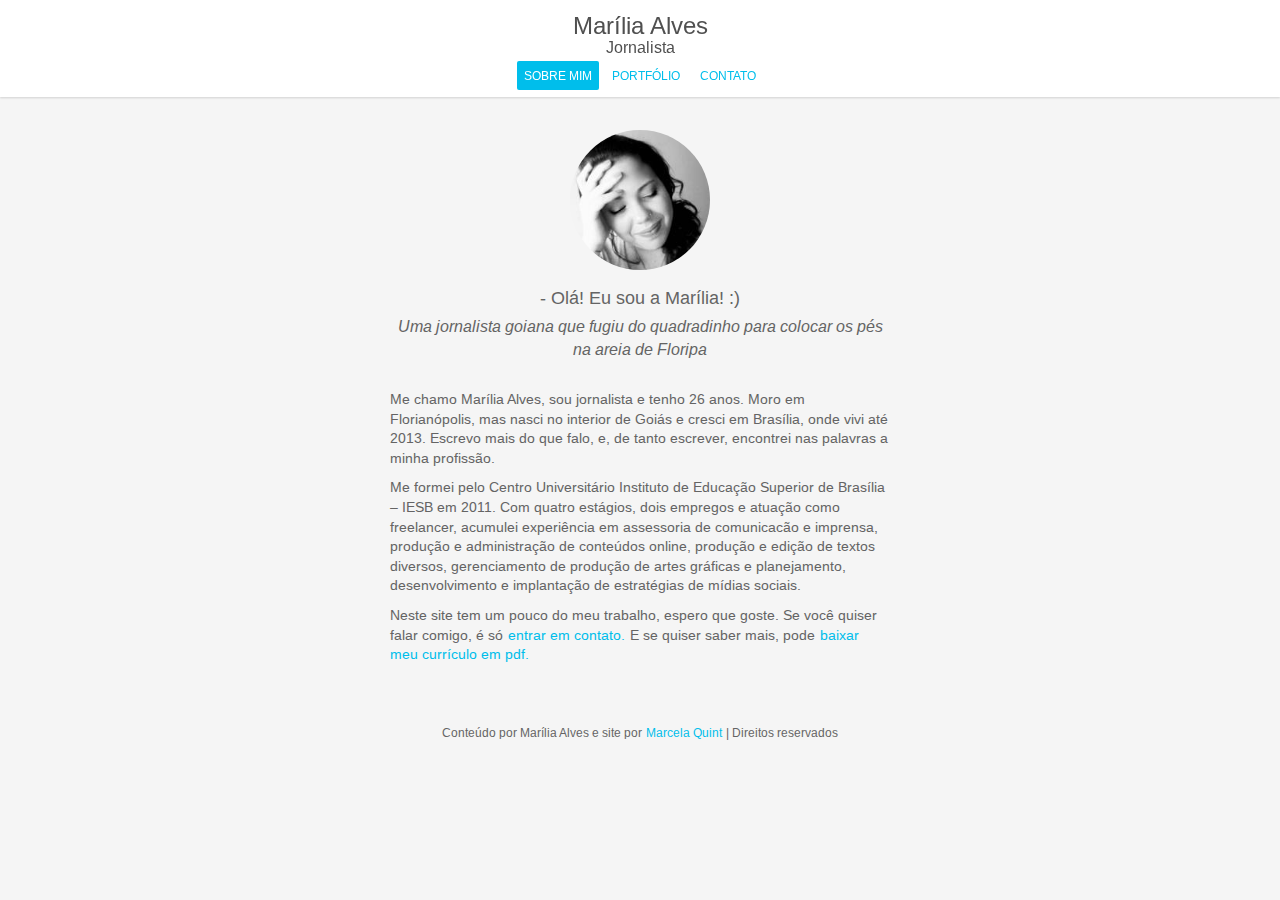
<file: index.html>
<!DOCTYPE html>
<html lang="pt-br">
<head>
	<meta charset="utf-8"/>
	<title>Marilia Alves - Jornalismo e Assessoria</title>

	<!--[if lte IE 8]> 
	<script src="http://html5shiv.googlecode.com/svn/trunk/html5.js"></script>
	<![endif]-->

	<!-- Basic SEO -->
	<meta name="viewport" content="width=device-width, initial-scale=1, user-scalable=no"/>
	<meta name="language" content="pt-br" />
	<meta name="description" content="Portfólio online de Marilia Alves, jornalista freelancer e assessora em Florianópolis - SC." />
	<meta name="keywords" content="redator freelancer floripa, jornalista freelancer floripa, assessoria de comunicação floripa, jornalista florianópolis, jornalismo floripa, social media floripa, social media freelancer floripa" />
	<meta name="author" content="Marcela Quint, Marilia Alves" /> 
	<meta name="classification" content="Internet" /> 
	<meta name="rating" content="general" /> 
	<meta name="copyright" content="Marilia Alves" /> 
	<meta name="doc-rights" content="Public" /> 
	<meta name="geo.region" content="br"/> 
	<meta name="geo.placename" content="Country" /> 
	<meta name="distribution" content="Local" /> 
	<meta name="revisit-after" content="1 month" />	 
	<link rel="canonical" href="http://lilaalves.com/" /> 

	<!-- CSS -->
	<link rel="stylesheet" media="screen" href="css/reset.css"/>
	<link rel="stylesheet" media="screen" href="css/style.css"/>

	<!-- Web Fonts -->
	<link href='http://fonts.googleapis.com/css?family=Arimo:400,700,400italic,700italic' rel='stylesheet' type='text/css'>
	<link href="http://netdna.bootstrapcdn.com/font-awesome/4.0.3/css/font-awesome.css" rel="stylesheet">

	<!-- Fav and Devices icons -->
	<!-- Standart Favicon -->
	<link rel="shortcut icon" type="image/png" href="img/favicon.png"/>
	<!-- For non-Retina iPhone, iPod Touch, and Android 2.1+ devices: -->
	<link rel="apple-touch-icon-precomposed" href="img/deviceIcons/apple-touch-icon-precomposed.png"/>
	<!-- For first- and second-generation iPad: -->
	<link rel="apple-touch-icon-precomposed" sizes="72x72" href="img/deviceIcons/apple-touch-icon-72x72-precomposed.png"/>
	<!-- For iPhone with high-resolution Retina display: -->
	<link rel="apple-touch-icon-precomposed" sizes="114x114" href="img/deviceIcons/apple-touch-icon-114x114-precomposed.png"/>
	<!-- For third-generation iPad with high-resolution Retina display: -->
	<link rel="apple-touch-icon-precomposed" sizes="144x144" href="img/deviceIcons/apple-touch-icon-144x144-precomposed.png"/>

	<!-- Facebook -->
	<meta property="og:site_name" content="Marilia Alves - Jornalismo e Assessoria"/>
	<meta property="og:url" content="http://lilaalves.com"/>
	<meta property="og:title" content="Marilia Alves - Jornalismo e Assessoria"/>
	<meta property="og:description" content="Portfólio online de Marilia Alves, jornalista freelancer e assessora em Florianópolis - SC."/>
	<meta property="og:type" content="website"/>
	<meta property="og:image" content="http://lilaalves.com/img/profile.png"/>

	<!-- Google Analytics -->
	<script type="text/javascript">
	
	  var _gaq = _gaq || [];
	  _gaq.push(['_setAccount', 'UA-47313820-1']);
	  _gaq.push(['_trackPageview']);
	
	  (function() {
	    var ga = document.createElement('script'); ga.type = 'text/javascript'; ga.async = true;
	    ga.src = ('https:' == document.location.protocol ? 'https://ssl' : 'http://www') + '.google-analytics.com/ga.js';
	    var s = document.getElementsByTagName('script')[0]; s.parentNode.insertBefore(ga, s);
	  })();
	
	</script>
</head>
<body>
	<section class="main">
		<header class="mainHeader">
			<h1>Marília Alves</h1>
			<h2>Jornalista</h2>
			<nav>
				<!-- <a>Blog</a> -->
				<a class="active">Sobre mim</a>
				<a href="portfolio.html">Portfólio</a>
				<a href="contact.html">Contato</a>
			</nav>
		</header>
		<div class="wrapper">
			<section class="content about">
				<img src="img/lilaalves.jpg" alt="Marília Alves">
				<h3> - Olá! Eu sou a Marília! :)</h3>
				<h4>Uma jornalista goiana que fugiu do quadradinho para colocar os pés na areia de Floripa</h4>
				<p>Me chamo Marília Alves, sou jornalista e tenho 26 anos. Moro em Florianópolis, mas nasci no interior de Goiás e cresci em Brasília, onde vivi até 2013. Escrevo mais do que falo, e, de tanto escrever, encontrei nas palavras a minha profissão.</p>
				<p>Me formei pelo Centro Universitário Instituto de Educação Superior de Brasília – IESB em 2011. Com quatro estágios, dois empregos e atuação como freelancer, acumulei experiência em assessoria de comunicacão e imprensa, produção e administração de conteúdos online, produção e edição de textos diversos, gerenciamento de produção de artes gráficas e planejamento, desenvolvimento e implantação de estratégias de mídias sociais.</p>
				<p>Neste site tem um pouco do meu trabalho, espero que goste. Se você quiser falar comigo, é só <a href="contact.html">entrar em contato.</a> E se quiser saber mais, pode <a href="files/cv_marilia_alves.pdf">baixar meu currículo em pdf.</a></p>
			</section><!-- end of .content -->
			<footer>
			<p>Conteúdo por Marília Alves e site por 
			<a target="_blank" href="http://marcelaquint.com/">Marcela Quint</a>
			| Direitos reservados
			</footer>
		</div><!-- end of .wrapper -->
	</section><!-- end of .main -->	
	<!-- Scripts -->
	<script type="text/javascript" src="http://bitbucket.org/mckamey/cssuseragent/raw/tip/cssua.min.js"></script>
	<script type="text/javascript" src="https://ajax.googleapis.com/ajax/libs/jquery/2.0.3/jquery.min.js"></script>
</body>
</html>
</file>
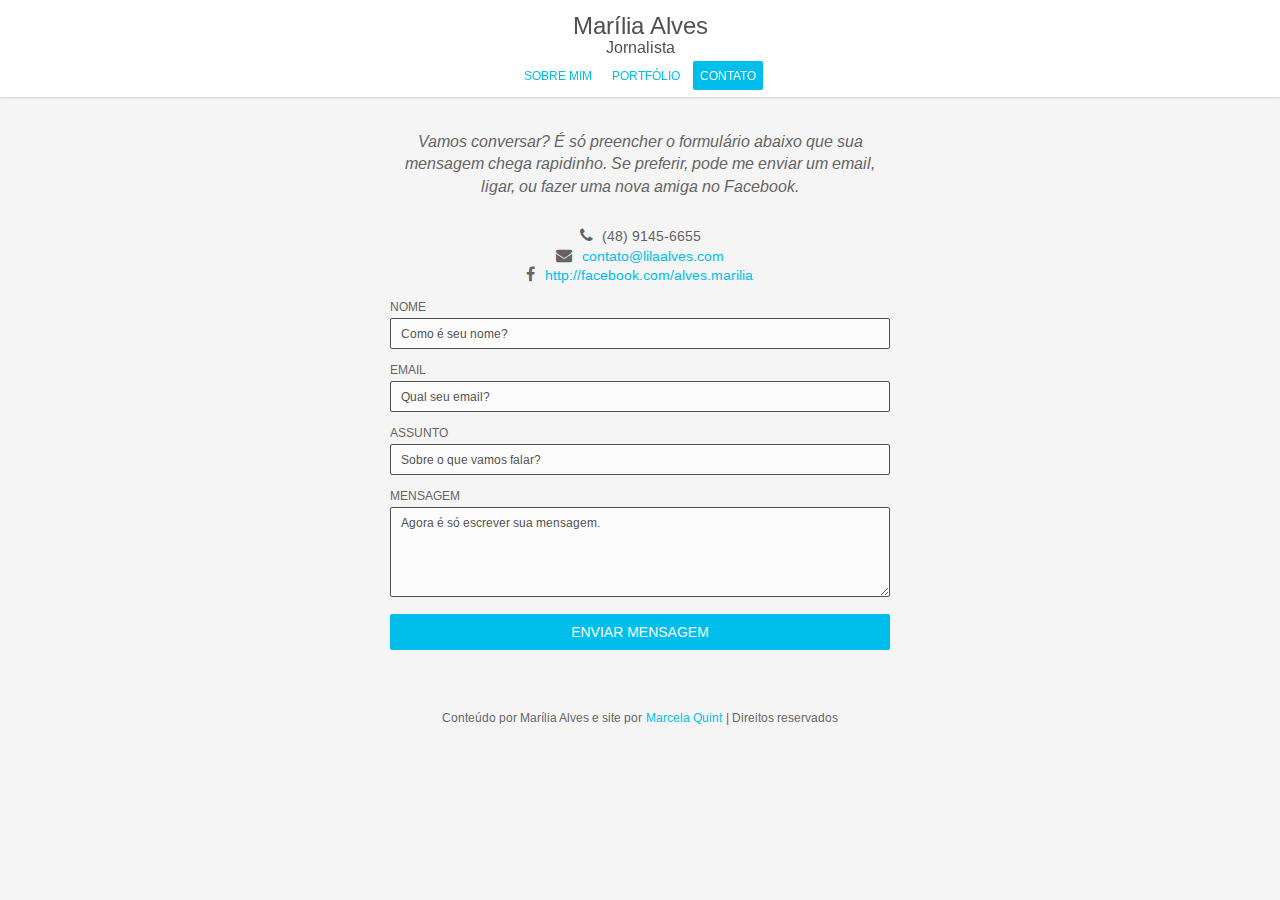
<file: contact.html>
<!DOCTYPE html>
<html lang="pt-br">
<head>
	<meta charset="utf-8"/>
	<title>Marilia Alves - Jornalismo e Assessoria</title>

	<!--[if lte IE 8]> 
	<script src="http://html5shiv.googlecode.com/svn/trunk/html5.js"></script>
	<![endif]-->

	<!-- Basic SEO -->
	<meta name="viewport" content="width=device-width, initial-scale=1, user-scalable=no"/>	
	<meta name="language" content="pt-br" />
	<meta name="description" content="Portfólio online de Marilia Alves, jornalista freelancer e assessora em Florianópolis - SC." />
	<meta name="keywords" content="redator freelancer floripa, jornalista freelancer floripa, assessoria de comunicação floripa, jornalista florianópolis, jornalismo floripa, social media floripa, social media freelancer floripa" />
	<meta name="author" content="Marcela Quint, Marilia Alves" /> 
	<meta name="classification" content="Internet" /> 
	<meta name="rating" content="general" /> 
	<meta name="copyright" content="Marilia Alves" /> 
	<meta name="doc-rights" content="Public" /> 
	<meta name="geo.region" content="br"/> 
	<meta name="geo.placename" content="Country" /> 
	<meta name="distribution" content="Local" /> 
	<meta name="revisit-after" content="1 month" />	 
	<link rel="canonical" href="http://lilaalves.com/" /> 

	<!-- CSS -->
	<link rel="stylesheet" media="screen" href="css/reset.css"/>
	<link rel="stylesheet" media="screen" href="css/style.css"/>

	<!-- Web Fonts -->
	<link href='http://fonts.googleapis.com/css?family=Arimo:400,700,400italic,700italic' rel='stylesheet' type='text/css'>
	<link href="http://netdna.bootstrapcdn.com/font-awesome/4.0.3/css/font-awesome.css" rel="stylesheet">

	<!-- Fav and Devices icons -->
	<!-- Standart Favicon -->
	<link rel="shortcut icon" type="image/png" href="img/favicon.png"/>
	<!-- For non-Retina iPhone, iPod Touch, and Android 2.1+ devices: -->
	<link rel="apple-touch-icon-precomposed" href="img/deviceIcons/apple-touch-icon-precomposed.png"/>
	<!-- For first- and second-generation iPad: -->
	<link rel="apple-touch-icon-precomposed" sizes="72x72" href="img/deviceIcons/apple-touch-icon-72x72-precomposed.png"/>
	<!-- For iPhone with high-resolution Retina display: -->
	<link rel="apple-touch-icon-precomposed" sizes="114x114" href="img/deviceIcons/apple-touch-icon-114x114-precomposed.png"/>
	<!-- For third-generation iPad with high-resolution Retina display: -->
	<link rel="apple-touch-icon-precomposed" sizes="144x144" href="img/deviceIcons/apple-touch-icon-144x144-precomposed.png"/>

	<!-- Facebook -->
	<meta property="og:site_name" content="Marilia Alves - Jornalismo e Assessoria"/>
	<meta property="og:url" content="http://lilaalves.com"/>
	<meta property="og:title" content="Marilia Alves - Jornalismo e Assessoria"/>
	<meta property="og:description" content="Portfólio online de Marilia Alves, jornalista e assessora em Florianópolis - SC."/>
	<meta property="og:type" content="website"/>
	<meta property="og:image" content="http://lilaalves.com/img/profile.png"/>

	<!-- Google Analytics -->
	<script type="text/javascript">
	
	  var _gaq = _gaq || [];
	  _gaq.push(['_setAccount', 'UA-47313820-1']);
	  _gaq.push(['_trackPageview']);
	
	  (function() {
	    var ga = document.createElement('script'); ga.type = 'text/javascript'; ga.async = true;
	    ga.src = ('https:' == document.location.protocol ? 'https://ssl' : 'http://www') + '.google-analytics.com/ga.js';
	    var s = document.getElementsByTagName('script')[0]; s.parentNode.insertBefore(ga, s);
	  })();
	
	</script>
</head>
<body>
	<section class="main">
		<header class="mainHeader">
			<h1>Marília Alves</h1>
			<h2>Jornalista</h2>
			<nav>
				<!-- <a>Blog</a> -->
				<a href="index.html">Sobre mim</a>
				<a href="portfolio.html">Portfólio</a>
				<a class="active">Contato</a>
			</nav>
		</header>
		<div class="wrapper">		
			<section class="content contact">
				<h4>Vamos conversar? É só preencher o formulário abaixo que sua mensagem chega rapidinho. Se preferir, pode me enviar um email, ligar, ou fazer uma nova amiga no Facebook.</h4>
				<ul>
					<li>
						<i class="fa fa-phone"></i>
						(48) 9145-6655
					</li>
					<li>
						<i class="fa fa-envelope"></i>
						<a href="mailto:contato@lilaalves.com">contato@lilaalves.com</a>
					</li>
					<li>
						<i class="fa fa-facebook"></i>
						<a href="https://www.facebook.com/alves.marilia">http://facebook.com/alves.marilia</a>
					</li>					
				</ul>
				<form action="sendmail.php" method="post">	
					<div class="field text">
						<label for="myname">Nome</label>
						<input id="myname" class="text placeholder" type="text" placeholder="Como é seu nome?" name="myname">
					</div>
					<div class="field text">
						<label for="email">Email</label>
						<input id="email" class="text placeholder" type="text" placeholder="Qual seu email?" name="email">
					</div>
					<div class="field text">
						<label for="subject">Assunto</label>
						<input id="subject" class="text placeholder" type="text" placeholder="Sobre o que vamos falar?" name="subject">
					</div>
					<div class="field message">
						<label for="message">Mensagem</label>
						<textarea id="message" class="placeholder" placeholder="Agora é só escrever sua mensagem." name="message"></textarea>
					</div>
					<div class="clearfix button">
					<input class="submit" type="submit" name="submit" onclick="return validate()" value="enviar mensagem">
					</div>
				</form>
			</section><!-- end of .content -->
			<footer>
			<p>Conteúdo por Marília Alves e site por 
			<a target="_blank" href="http://marcelaquint.com/">Marcela Quint</a>
			| Direitos reservados
			</footer>
		</div><!-- end of .wrapper -->			
	</section><!-- end of .main -->	
	<!-- Scripts -->
	<script type="text/javascript" src="http://bitbucket.org/mckamey/cssuseragent/raw/tip/cssua.min.js"></script>
	<script type="text/javascript" src="https://ajax.googleapis.com/ajax/libs/jquery/2.0.3/jquery.min.js"></script>
</body>
</html>
</file>
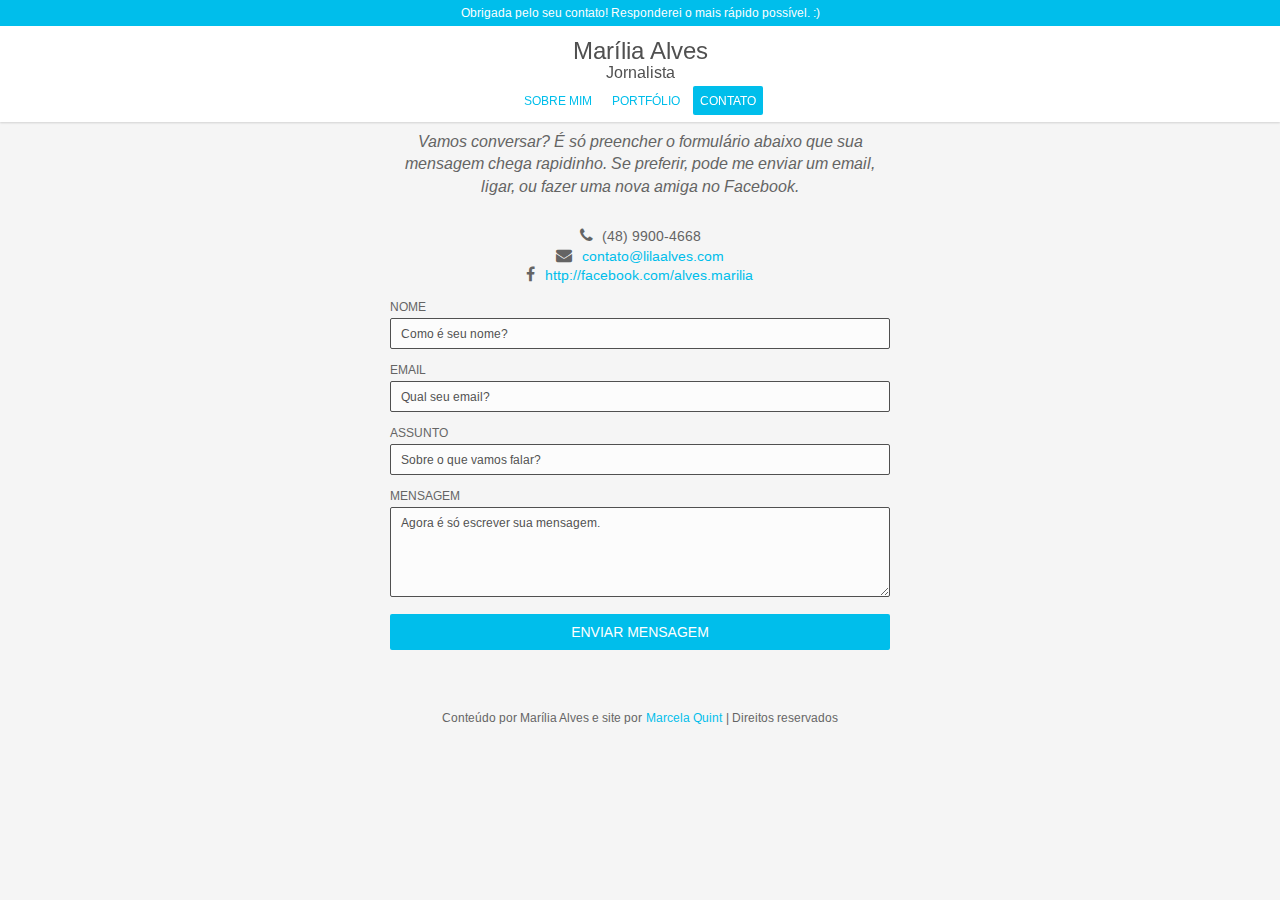
<file: feedback.html>
<!DOCTYPE html>
<html lang="pt-br">
<head>
	<meta charset="utf-8"/>
	<title>Marilia Alves - Jornalismo e Assessoria</title>

	<!--[if lte IE 8]> 
	<script src="http://html5shiv.googlecode.com/svn/trunk/html5.js"></script>
	<![endif]-->

	<!-- Basic SEO -->
	<meta name="language" content="pt-br" />
	<meta name="description" content="Portfólio online de Marilia Alves, jornalista e assessora em Florianópolis - SC." />
	<meta name="keywords" content="jornalismo florianópolis, jornalista florianópolis, jornalismo floripa, assessoria de comunicação floripa, assessoria de comunicação florianópolis, redator freelancer floripa, assessoria floripa, social media floripa, social media freelancer" />
	<meta name="author" content="Marcela Quint, Marilia Alves" /> 
	<meta name="classification" content="Internet" /> 
	<meta name="rating" content="general" /> 
	<meta name="copyright" content="Marilia Alves" /> 
	<meta name="doc-rights" content="Public" /> 
	<meta name="geo.region" content="br"/> 
	<meta name="geo.placename" content="Country" /> 
	<meta name="distribution" content="Local" /> 
	<meta name="revisit-after" content="1 month" />	 
	<link rel="canonical" href="http://lilaalves.com/" /> 

	<!-- CSS -->
	<link rel="stylesheet" media="screen" href="css/reset.css"/>
	<link rel="stylesheet" media="screen" href="css/style.css"/>

	<!-- Web Fonts -->
	<link href='http://fonts.googleapis.com/css?family=Arimo:400,700,400italic,700italic' rel='stylesheet' type='text/css'>
	<link href="http://netdna.bootstrapcdn.com/font-awesome/4.0.3/css/font-awesome.css" rel="stylesheet">

	<!-- Fav and Devices icons -->
	<!-- Standart Favicon -->
	<link rel="shortcut icon" type="image/png" href="img/favicon.png"/>
	<!-- For non-Retina iPhone, iPod Touch, and Android 2.1+ devices: -->
	<link rel="apple-touch-icon-precomposed" href="img/deviceIcons/apple-touch-icon-precomposed.png"/>
	<!-- For first- and second-generation iPad: -->
	<link rel="apple-touch-icon-precomposed" sizes="72x72" href="img/deviceIcons/apple-touch-icon-72x72-precomposed.png"/>
	<!-- For iPhone with high-resolution Retina display: -->
	<link rel="apple-touch-icon-precomposed" sizes="114x114" href="img/deviceIcons/apple-touch-icon-114x114-precomposed.png"/>
	<!-- For third-generation iPad with high-resolution Retina display: -->
	<link rel="apple-touch-icon-precomposed" sizes="144x144" href="img/deviceIcons/apple-touch-icon-144x144-precomposed.png"/>

	<!-- Facebook -->
	<meta property="og:site_name" content="Marilia Alves - Jornalismo e Assessoria"/>
	<meta property="og:url" content="http://lilaalves.com"/>
	<meta property="og:title" content="Marilia Alves - Jornalismo e Assessoria"/>
	<meta property="og:description" content="Portfólio online de Marilia Alves, jornalista e assessora em Florianópolis - SC."/>
	<meta property="og:type" content="website"/>
	<meta property="og:image" content="http://lilaalves.com/img/profile.png"/>

	<!-- Google Analytics -->
	<!-- Google Analytics -->
	<script type="text/javascript">
	
	  var _gaq = _gaq || [];
	  _gaq.push(['_setAccount', 'UA-47313820-1']);
	  _gaq.push(['_trackPageview']);
	
	  (function() {
	    var ga = document.createElement('script'); ga.type = 'text/javascript'; ga.async = true;
	    ga.src = ('https:' == document.location.protocol ? 'https://ssl' : 'http://www') + '.google-analytics.com/ga.js';
	    var s = document.getElementsByTagName('script')[0]; s.parentNode.insertBefore(ga, s);
	  })();
	
	</script>
</head>
<body>
	<section class="main feedback">
	<span class="feedback">Obrigada pelo seu contato! Responderei o mais rápido possível. :)</span>
		<header class="mainHeader">
			<h1>Marília Alves</h1>
			<h2>Jornalista</h2>
			<nav>
				<!-- <a>Blog</a> -->
				<a href="index.html">Sobre mim</a>
				<a href="portfolio.html">Portfólio</a>
				<a class="active" href="contact.html">Contato</a>
			</nav>
		</header>
		<div class="wrapper">
			<section class="content contact">
				<h4>Vamos conversar? É só preencher o formulário abaixo que sua mensagem chega rapidinho. Se preferir, pode me enviar um email, ligar, ou fazer uma nova amiga no Facebook.</h4>
				<ul>
					<li>
						<i class="fa fa-phone"></i>
						(48) 9900-4668
					</li>
					<li>
						<i class="fa fa-envelope"></i>
						<a href="mailto:contato@lilaalves.com">contato@lilaalves.com</a>
					</li>
					<li>
						<i class="fa fa-facebook"></i>
						<a href="https://www.facebook.com/alves.marilia">http://facebook.com/alves.marilia</a>
					</li>					
				</ul>
				<form action="sendmail.php" method="post">	
					<div class="field text">
						<label for="myname">Nome</label>
						<input id="myname" class="text placeholder" type="text" placeholder="Como é seu nome?" name="myname">
					</div>
					<div class="field text">
						<label for="email">Email</label>
						<input id="email" class="text placeholder" type="text" placeholder="Qual seu email?" name="email">
					</div>
					<div class="field text">
						<label for="subject">Assunto</label>
						<input id="subject" class="text placeholder" type="text" placeholder="Sobre o que vamos falar?" name="subject">
					</div>
					<div class="field message">
						<label for="message">Mensagem</label>
						<textarea id="message" class="placeholder" placeholder="Agora é só escrever sua mensagem." name="message"></textarea>
					</div>
					<div class="clearfix button">
					<input class="submit" type="submit" name="submit" onclick="return validate()" value="enviar mensagem">
					</div>
				</form>
			</section><!-- end of .content -->
			<footer>
			<p>Conteúdo por Marília Alves e site por 
			<a target="_blank" href="http://marcelaquint.com/">Marcela Quint</a>
			| Direitos reservados
			</footer>
		</div><!-- end of .wrapper -->
	</section><!-- end of .main -->	
	<!-- Scripts -->
	<script type="text/javascript" src="http://bitbucket.org/mckamey/cssuseragent/raw/tip/cssua.min.js"></script>
	<script type="text/javascript" src="https://ajax.googleapis.com/ajax/libs/jquery/2.0.3/jquery.min.js"></script>
</body>
</html>
</file>
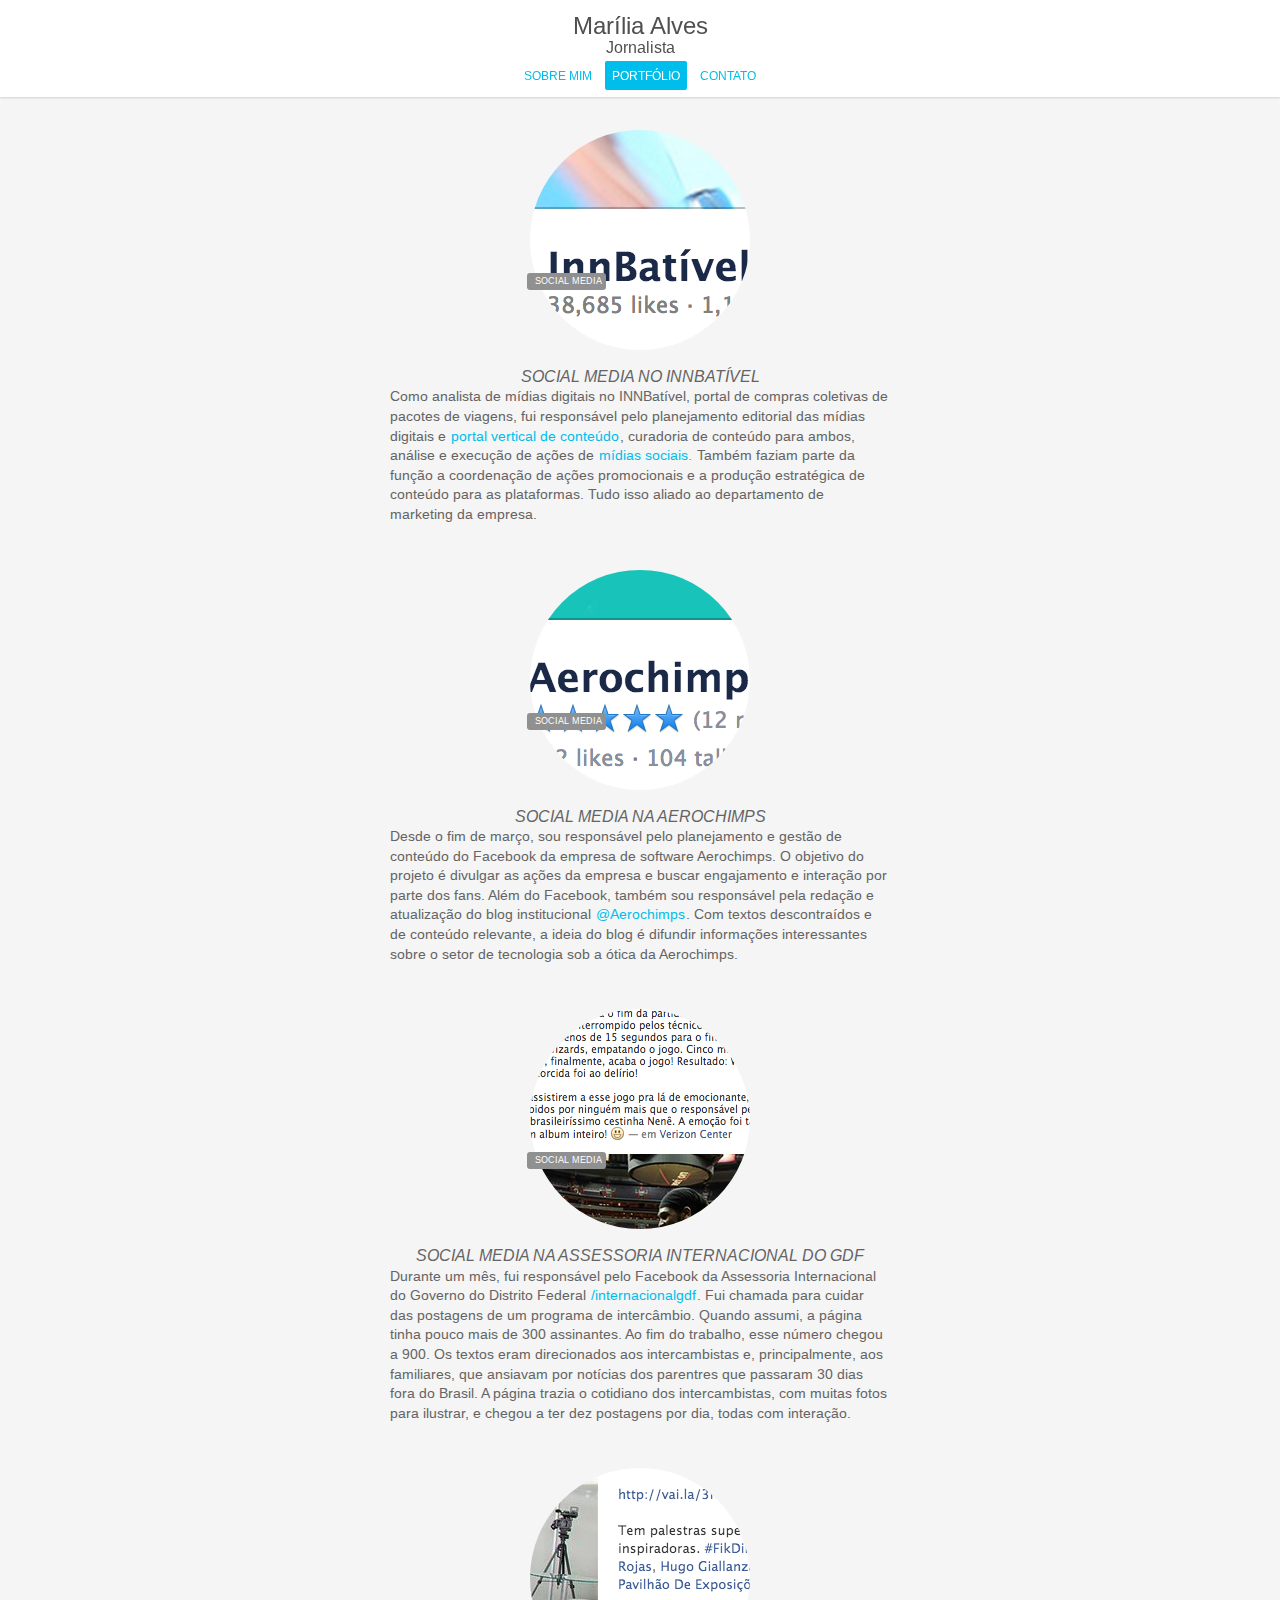
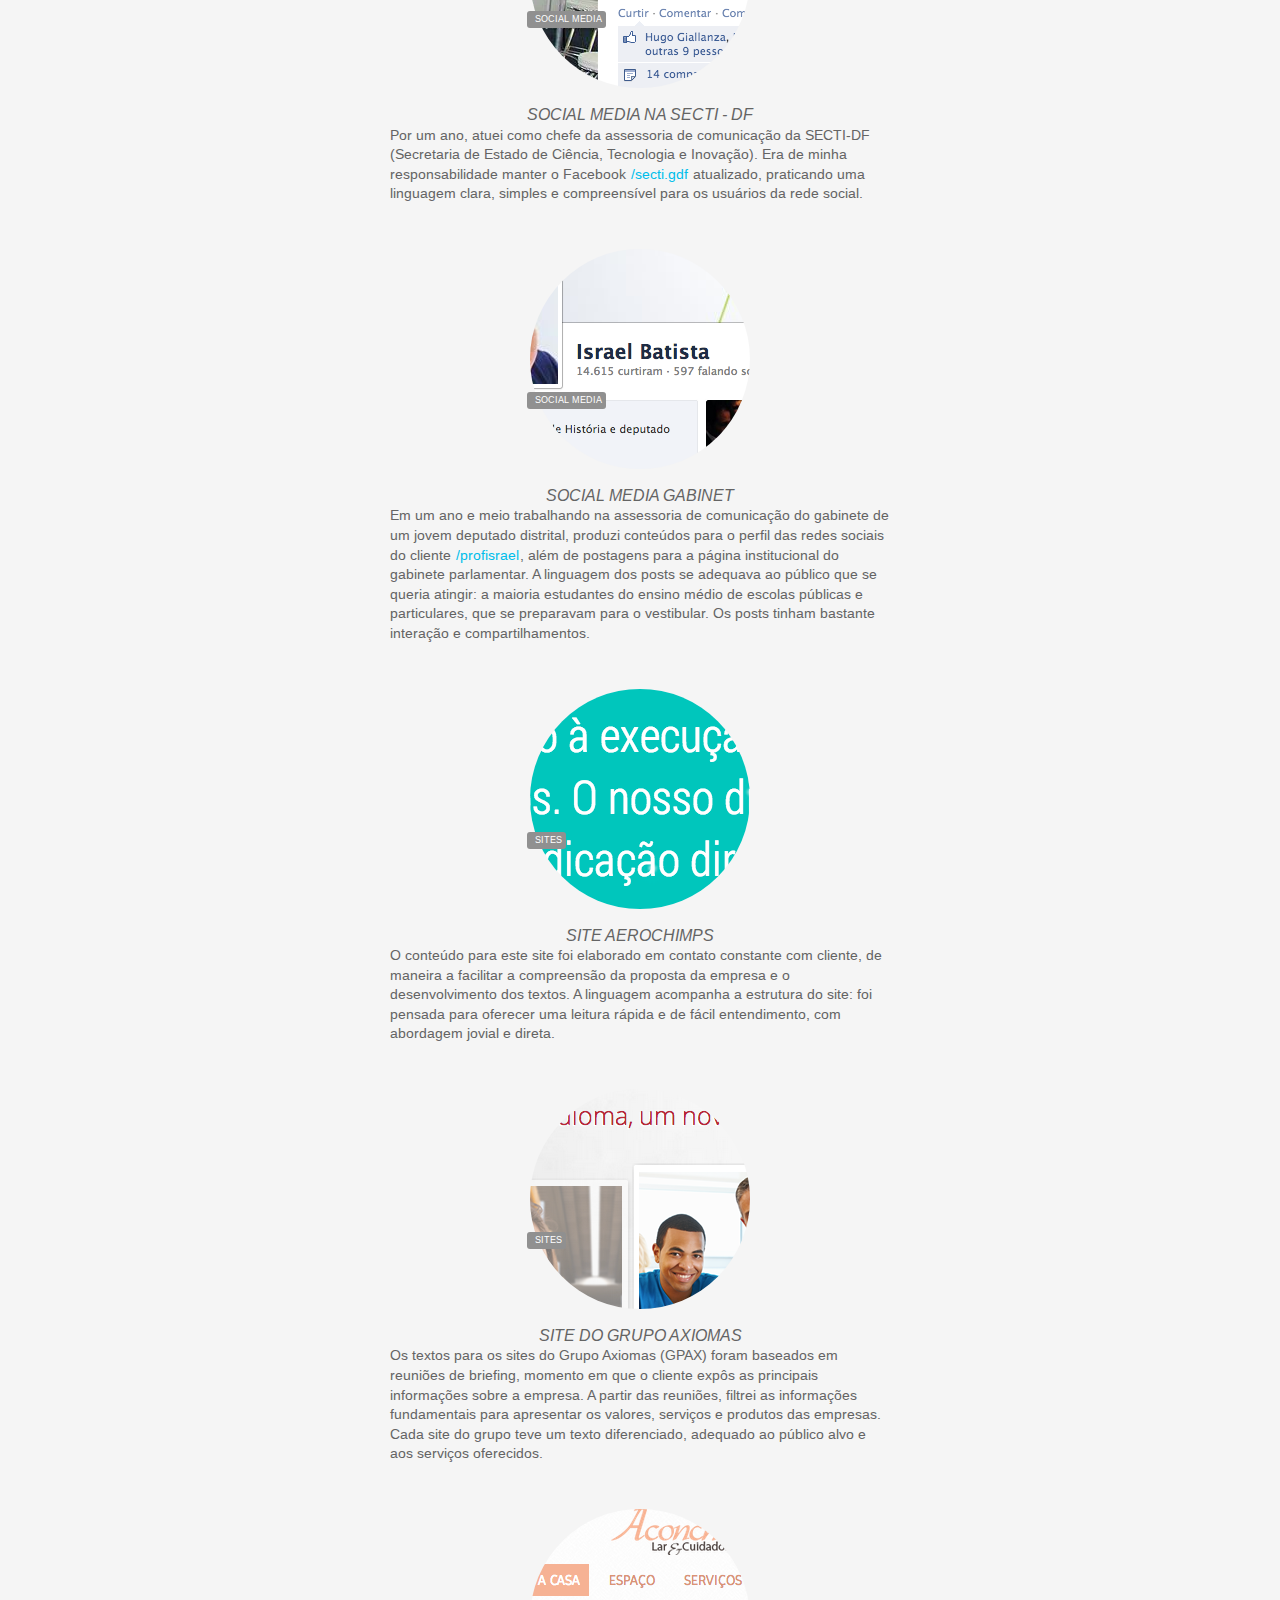
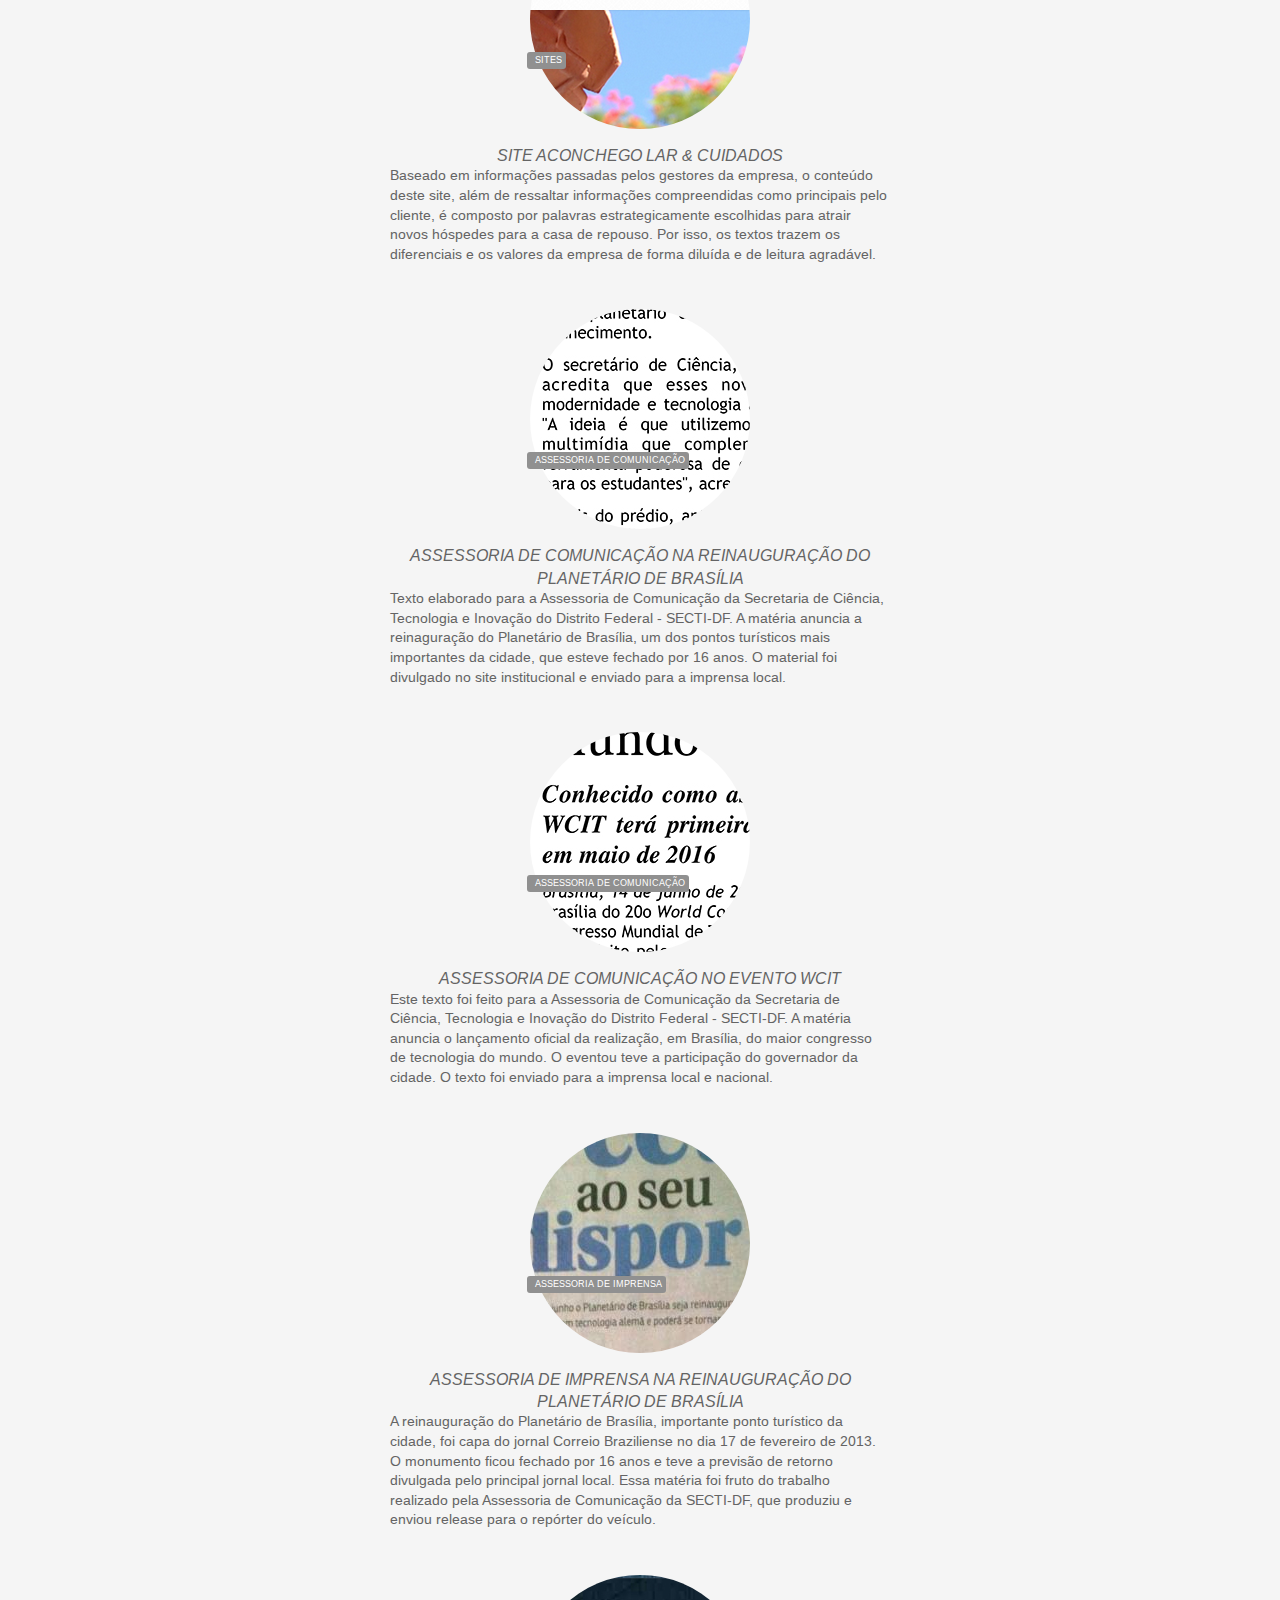
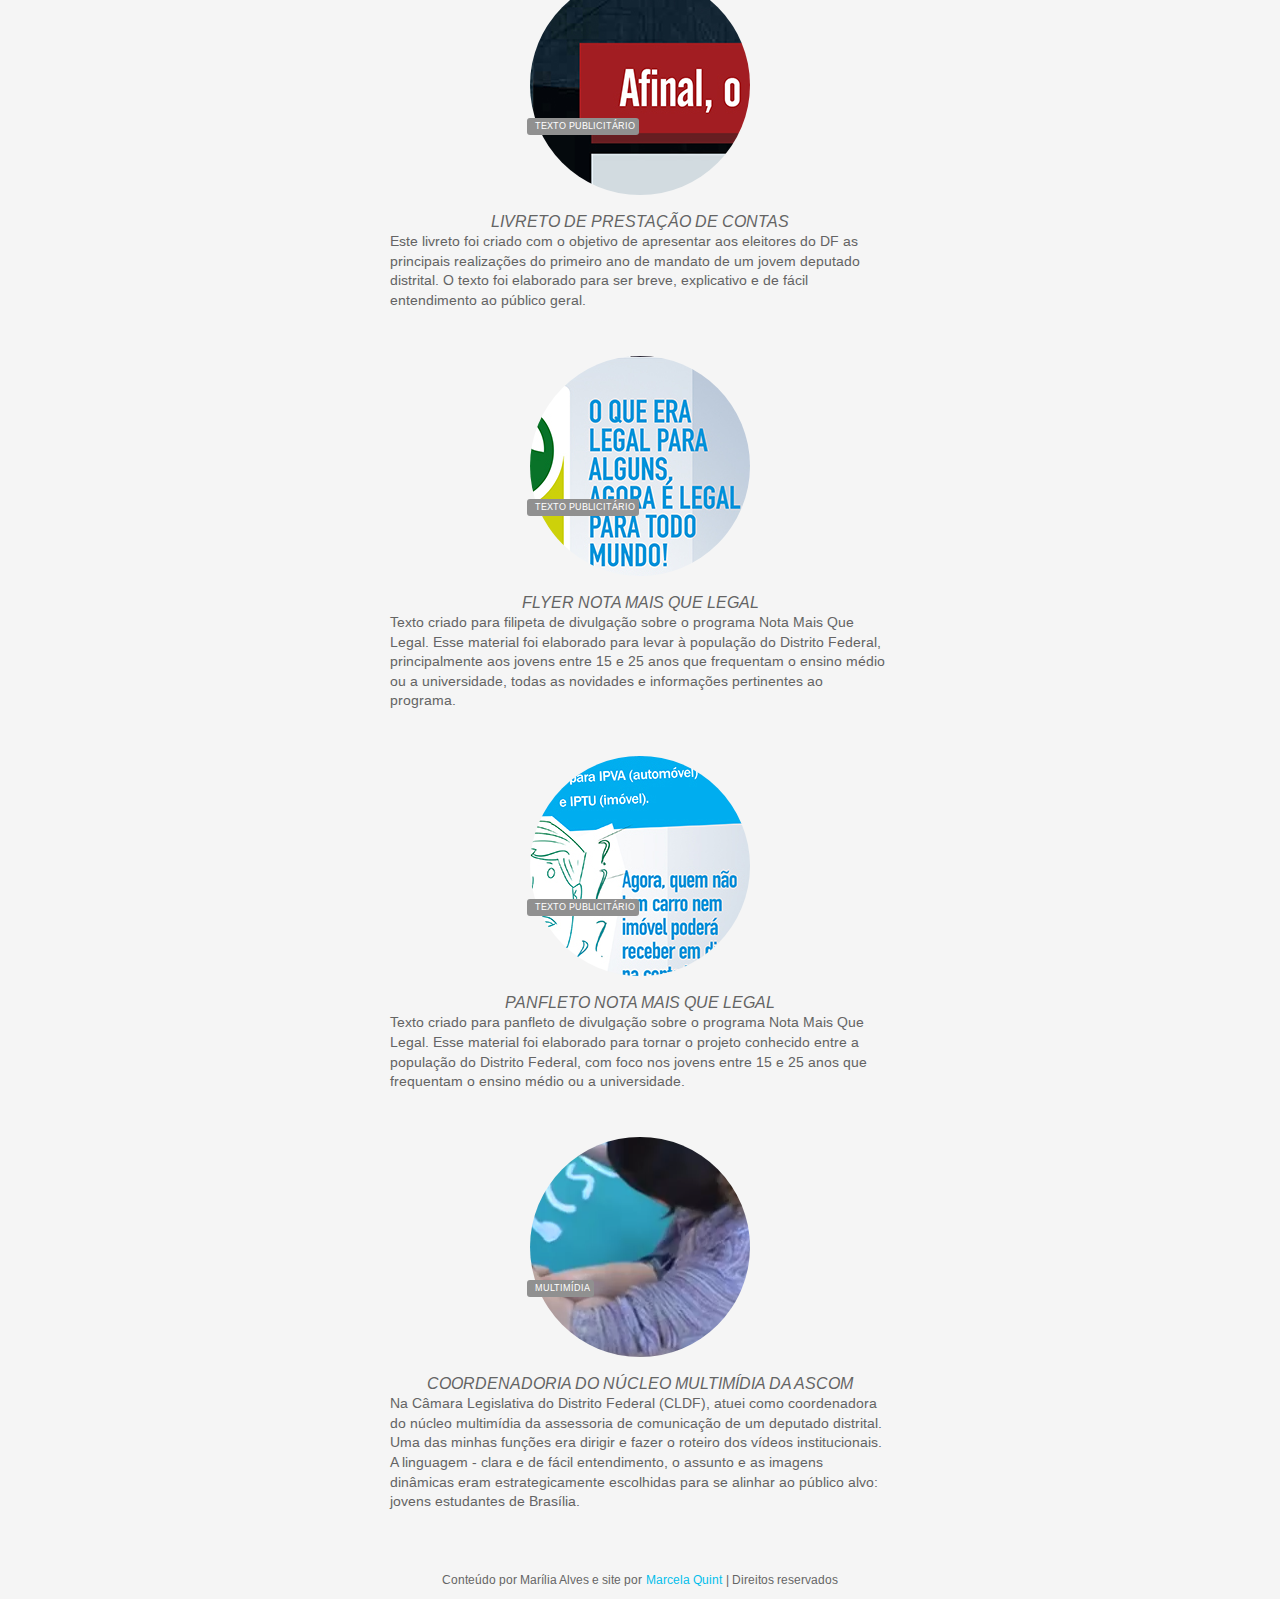
<file: portfolio.html>
<!DOCTYPE html>
<html lang="pt-br">
<head>
	<meta charset="utf-8"/>
	<title>Marilia Alves - Jornalismo e Assessoria</title>

	<!--[if lte IE 8]> 
	<script src="http://html5shiv.googlecode.com/svn/trunk/html5.js"></script>
	<![endif]-->

	<!-- Basic SEO -->
	<meta name="viewport" content="width=device-width, initial-scale=1, user-scalable=no"/>
	<meta name="language" content="pt-br" />
	<meta name="description" content="Portfólio online de Marilia Alves, jornalista freelancer e assessora em Florianópolis - SC." />
	<meta name="keywords" content="redator freelancer floripa, jornalista freelancer floripa, assessoria de comunicação floripa, jornalista florianópolis, jornalismo floripa, social media floripa, social media freelancer floripa" />
	<meta name="author" content="Marcela Quint, Marilia Alves" /> 
	<meta name="classification" content="Internet" /> 
	<meta name="rating" content="general" /> 
	<meta name="copyright" content="Marilia Alves" /> 
	<meta name="doc-rights" content="Public" /> 
	<meta name="geo.region" content="br"/> 
	<meta name="geo.placename" content="Country" /> 
	<meta name="distribution" content="Local" /> 
	<meta name="revisit-after" content="1 month" />	 
	<link rel="canonical" href="http://lilaalves.com/" /> 

	<!-- CSS -->
	<link rel="stylesheet" media="screen" href="css/reset.css"/>
	<link rel="stylesheet" media="screen" href="css/style.css"/>

	<!-- Web Fonts -->
	<link href='http://fonts.googleapis.com/css?family=Arimo:400,700,400italic,700italic' rel='stylesheet' type='text/css'>
	<link href="http://netdna.bootstrapcdn.com/font-awesome/4.0.3/css/font-awesome.css" rel="stylesheet">

	<!-- Fav and Devices icons -->
	<!-- Standart Favicon -->
	<link rel="shortcut icon" type="image/png" href="img/favicon.png"/>
	<!-- For non-Retina iPhone, iPod Touch, and Android 2.1+ devices: -->
	<link rel="apple-touch-icon-precomposed" href="img/deviceIcons/apple-touch-icon-precomposed.png"/>
	<!-- For first- and second-generation iPad: -->
	<link rel="apple-touch-icon-precomposed" sizes="72x72" href="img/deviceIcons/apple-touch-icon-72x72-precomposed.png"/>
	<!-- For iPhone with high-resolution Retina display: -->
	<link rel="apple-touch-icon-precomposed" sizes="114x114" href="img/deviceIcons/apple-touch-icon-114x114-precomposed.png"/>
	<!-- For third-generation iPad with high-resolution Retina display: -->
	<link rel="apple-touch-icon-precomposed" sizes="144x144" href="img/deviceIcons/apple-touch-icon-144x144-precomposed.png"/>

	<!-- Facebook -->
	<meta property="og:site_name" content="Marilia Alves - Jornalismo e Assessoria"/>
	<meta property="og:url" content="http://lilaalves.com"/>
	<meta property="og:title" content="Marilia Alves - Jornalismo e Assessoria"/>
	<meta property="og:description" content="Portfólio online de Marilia Alves, jornalista e assessora em Florianópolis - SC."/>
	<meta property="og:type" content="website"/>
	<meta property="og:image" content="http://lilaalves.com/img/profile.png"/>

	<!-- Google Analytics -->
	<script type="text/javascript">
	
	  var _gaq = _gaq || [];
	  _gaq.push(['_setAccount', 'UA-47313820-1']);
	  _gaq.push(['_trackPageview']);
	
	  (function() {
	    var ga = document.createElement('script'); ga.type = 'text/javascript'; ga.async = true;
	    ga.src = ('https:' == document.location.protocol ? 'https://ssl' : 'http://www') + '.google-analytics.com/ga.js';
	    var s = document.getElementsByTagName('script')[0]; s.parentNode.insertBefore(ga, s);
	  })();
	
	</script>
</head>
<body>
	<section class="main">
		<header class="mainHeader">
			<h1>Marília Alves</h1>
			<h2>Jornalista</h2>
			<nav>
				<!-- <a>Blog</a> -->
				<a href="index.html">Sobre mim</a>
				<a class="active">Portfólio</a>
				<a href="contact.html">Contato</a>
			</nav>
		</header>
		<div class="wrapper">
			<section class="content portfolio">
			 		<section class="work">
					<div class="sample social">
						<a class="innbativel" href="https://innbativel.com.br/" target="_blank">Social Media</a>
						<span class="tag">Social Media</span>
					</div>
					<h4>Social Media no INNBatível</h4>
					<p>Como analista de mídias digitais no INNBatível, portal de compras coletivas de pacotes de viagens, fui responsável pelo planejamento editorial das mídias digitais e <a href="http://blogdeviagem.innbativel.com.br/" target="_blank">portal vertical de conteúdo</a>, curadoria de conteúdo para ambos, análise e execução de ações de <a href="https://www.facebook.com/innbativel" target="_blank">mídias sociais.</a> Também faziam parte da função a coordenação de ações promocionais e a produção estratégica de conteúdo para as plataformas. Tudo isso aliado ao departamento de marketing da empresa.</p>
				</section><!-- end of .work -->					
			 		<section class="work">
					<div class="sample social">
						<a class="aerochimps" href="https://www.facebook.com/aerochimps" target="_blank">Social Media</a>
						<span class="tag">Social Media</span>
					</div>
					<h4>Social Media na Aerochimps</h4>
					<p>Desde o fim de março, sou responsável pelo planejamento e gestão de conteúdo do Facebook da empresa de software Aerochimps. O objetivo do projeto é divulgar as ações da empresa e buscar engajamento e interação por parte dos fans. Além do Facebook, também sou responsável pela redação e atualização do blog institucional <a href="https://medium.com/@Aerochimps" target="_blank">@Aerochimps</a>. Com textos descontraídos e de conteúdo relevante, a ideia do blog é difundir informações interessantes sobre o setor de tecnologia sob a ótica da Aerochimps.</p>
				</section><!-- end of .work -->			
				<section class="work">
					<div class="sample social">
						<a class="internacional" href="/img/lilaalves-social-internacional.png" target="_blank">Social Media</a>
						<span class="tag">Social Media</span>
					</div>
					<h4>Social Media na Assessoria Internacional do GDF</h4>
					<p>Durante um mês, fui responsável pelo Facebook da Assessoria Internacional do Governo do Distrito Federal <a href="https://www.facebook.com/internacionalgdf">/internacionalgdf</a>. Fui chamada para cuidar das postagens de um programa de intercâmbio. Quando assumi,  a página tinha pouco mais de 300 assinantes. Ao fim do trabalho, esse número chegou a 900. Os textos eram direcionados aos intercambistas e, principalmente, aos familiares, que ansiavam por notícias dos parentres que passaram 30 dias fora do Brasil. A página trazia o cotidiano dos intercambistas, com muitas fotos para ilustrar, e chegou a ter dez postagens por dia, todas com interação. 
</p>
				</section><!-- end of .work -->			
				<section class="work">
					<div class="sample social">
						<a class="secti" href="/img/lilaalves-social-secti.png" target="_blank">Social Media</a>
						<span class="tag">Social Media</span>
					</div>
					<h4>Social Media na SECTI - DF</h4>
					<p>Por um ano, atuei como chefe da assessoria de comunicação da SECTI-DF (Secretaria de Estado de Ciência, Tecnologia e Inovação). Era de minha responsabilidade manter o Facebook <a href="https://www.facebook.com/secti.gdf" target="_blank">/secti.gdf</a> atualizado, praticando uma linguagem clara, simples e compreensível para os usuários da rede social.</p>
				</section><!-- end of .work -->
				<section class="work">
					<div class="sample social">
						<a class="gabinet" href="https://www.facebook.com/profisrael" target="_blank">Social Media</a>
						<span class="tag">Social Media</span>
					</div>
					<h4>Social Media Gabinet</h4>
					<p>Em um ano e meio trabalhando na assessoria de comunicação do gabinete de um jovem deputado distrital, produzi conteúdos para o perfil das redes sociais do cliente <a href="https://www.facebook.com/profisrael">/profisrael</a>, além de postagens para a página institucional do gabinete parlamentar. A linguagem dos posts se adequava ao público que se queria atingir: a maioria estudantes do ensino médio de escolas públicas e particulares, que se preparavam para o vestibular. Os posts tinham bastante interação e compartilhamentos.</p>
				</section><!-- end of .work -->	
				<section class="work">
					<div class="sample sites">
						<a class="aerochimps" href="http://www.aerochimps.com/" target="_blank">Site da Aerochimps</a>
						<span class="tag">Sites</span>
					</div>
					<h4>Site Aerochimps</h4>
					<p>O conteúdo para este site foi elaborado em contato constante com cliente, de maneira a facilitar a compreensão da proposta da empresa e o desenvolvimento dos textos. A linguagem acompanha a estrutura do site: foi pensada para oferecer uma leitura rápida e de fácil entendimento, com abordagem jovial e direta.</p>			
				</section><!-- end of .work -->					
				<section class="work">
					<div class="sample sites">
						<a class="gpax" href="http://www.gpax.com.br/" target="_blank">Site do grupo GPAX</a>
						<span class="tag">Sites</span>
					</div>
					<h4>Site do Grupo Axiomas</h4>
					<p>Os textos para os sites do Grupo Axiomas (GPAX) foram baseados em reuniões de briefing, momento em que o cliente expôs as principais informações sobre a empresa. A partir das reuniões, filtrei as informações fundamentais para apresentar os valores, serviços e produtos das empresas. Cada site do grupo teve um texto diferenciado, adequado ao público alvo e aos serviços oferecidos. 
</p>			
				</section><!-- end of .work -->	
				<section class="work">
					<div class="sample sites">
						<a class="aconchego" href="http://www.aconchegolar.com.br/" target="_blank">Site da casa de repouso Aconchego</a>
						<span class="tag">Sites</span>
					</div>
					<h4>Site Aconchego Lar & Cuidados</h4>
					<p>Baseado em informações passadas pelos gestores da empresa, o conteúdo deste site, além de ressaltar informações compreendidas como principais pelo cliente, é composto por palavras estrategicamente escolhidas para atrair novos hóspedes para a casa de repouso. Por isso, os textos trazem os diferenciais e os valores da empresa de forma diluída e de leitura agradável.</p>			
				</section><!-- end of .work -->									
				<section class="work">
					<div class="sample assessoriac">
						<a class="planetario" href="/img/lilaalves-assessoria-c-planetario.pdf" target="_blank">Assessoria de comunicação</a>
						<span class="tag">Assessoria de comunicação</span>
					</div>
					<h4>Assessoria de comunicação na reinauguração do Planetário de Brasília</h4>
					<p>Texto elaborado para a Assessoria de Comunicação da Secretaria de Ciência, Tecnologia e Inovação do Distrito Federal - SECTI-DF. A matéria anuncia a reinaguração do Planetário de Brasília, um dos pontos turísticos mais importantes da cidade, que esteve fechado por 16 anos. O material foi divulgado no site institucional e enviado para a imprensa local.</p>			
				</section><!-- end of .work -->
				<section class="work">
					<div class="sample assessoriac">
						<a class="wcit" href="/img/lilaalves-assessoria-c-wcit.pdf" target="_blank">Assessoria de comunicação</a>
						<span class="tag">Assessoria de comunicação</span>
					</div>
					<h4>Assessoria de comunicação no evento WCIT</h4>
					<p>Este texto foi feito para a Assessoria de Comunicação da Secretaria de Ciência, Tecnologia e Inovação do Distrito Federal - SECTI-DF. A matéria anuncia o lançamento oficial da realização, em Brasília, do maior congresso de tecnologia do mundo. O eventou teve a participação do governador da cidade. O texto foi enviado para a imprensa local e nacional.</p>			
				</section><!-- end of .work -->
				<section class="work">
					<div class="sample assessoriai">
						<a class="planetario" href="/img/lilaalves-assessoria-i-planetario.jpg" target="_blank">Assessoria de imprensa</a>
						<span class="tag">Assessoria de imprensa</span>
					</div>
					<h4>Assessoria de imprensa na reinauguração do Planetário de Brasília</h4>
					<p>A reinauguração do Planetário de Brasília, importante ponto turístico da cidade, foi capa do jornal Correio Braziliense no dia 17 de fevereiro de 2013. O monumento ficou fechado por 16 anos e teve a previsão de retorno divulgada pelo principal jornal local. Essa matéria foi fruto do trabalho realizado pela Assessoria de Comunicação da SECTI-DF, que produziu e enviou release para o repórter do veículo.</p>		
				</section><!-- end of .work -->
				<section class="work">
					<div class="sample text">
						<a class="contas" href="/img/lilaalves-texto-contas.pdf" target="_blank">Livreto de Prestação de Contas</a>
						<span class="tag">Texto publicitário</span>
					</div>
					<h4>Livreto de Prestação de Contas</h4>
					<p>Este livreto foi criado com o objetivo de apresentar aos eleitores do DF as principais realizações do primeiro ano de mandato de um jovem deputado distrital. O texto foi elaborado para ser breve, explicativo e de fácil entendimento ao público geral. </p>			
				</section><!-- end of .work -->				
				<section class="work">
					<div class="sample text">
						<a class="flyerNotaLegal" href="/img/lilaalves-texto-flyer-notalegal.jpg" target="_blank">Flyer nota mais que legal</a>
						<span class="tag">Texto publicitário</span>
					</div>
					<h4>Flyer Nota mais que legal</h4>
					<p>Texto criado para filipeta de divulgação sobre o programa Nota Mais Que Legal. Esse material foi elaborado para levar à população do Distrito Federal, principalmente aos jovens entre 15 e 25 anos que frequentam o ensino médio ou a universidade, todas as novidades e informações pertinentes ao programa.</p>					
				</section><!-- end of .work -->										
				<section class="work">
					<div class="sample text">
						<a class="panfletoNotaLegal" href="/img/lilaalves-texto-panfleto-notalegal.jpg" target="_blank">Panfleto nota mais que legal</a>
						<span class="tag">Texto publicitário</span>
					</div>
					<h4>Panfleto Nota Mais que Legal</h4>
					<p>Texto criado para panfleto de divulgação sobre o programa Nota Mais Que Legal. Esse material foi elaborado para tornar o projeto conhecido entre a população do Distrito Federal, com foco nos jovens entre 15 e 25 anos que frequentam o ensino médio ou a universidade.</p>			
				</section><!-- end of .work -->
				<section class="work">
					<div class="sample multimedia">
						<a class="coordenadoriaASCOM" href="http://www.youtube.com/watch?v=YtbsNJBt3WQ" target="_blank">Vídeo Professor Israel - CLDF</a>
						<span class="tag">Multimídia</span>
					</div>
					<h4>Coordenadoria do núcleo multimídia da ASCOM</h4>
					<p>Na Câmara Legislativa do Distrito Federal (CLDF), atuei como coordenadora do núcleo multimídia da assessoria de comunicação de um deputado distrital. Uma das minhas funções era dirigir e fazer o roteiro dos vídeos institucionais. A linguagem - clara e de fácil entendimento, o assunto e as imagens dinâmicas eram estrategicamente escolhidas para se alinhar ao público alvo: jovens estudantes de Brasília.</p>			
				</section><!-- end of .work -->																					
			</section><!-- end of .content -->
			<footer>
			<p>Conteúdo por Marília Alves e site por 
			<a target="_blank" href="http://marcelaquint.com/">Marcela Quint</a>
			| Direitos reservados
			</footer>
		</div><!-- end of .wrapper -->
	</section><!-- end of .main -->	
	<!-- Scripts -->
	<script type="text/javascript" src="http://bitbucket.org/mckamey/cssuseragent/raw/tip/cssua.min.js"></script>
	<script type="text/javascript" src="https://ajax.googleapis.com/ajax/libs/jquery/2.0.3/jquery.min.js"></script>
</body>
</html>
</file>
<file: css/style.css>
/********************************************/
/* General */
/********************************************/
body {
	font-family: 'Arimo', sans-serif;
	font-size: 10px;
	color: rgba(100,100,100, 1);
	background: rgba(245, 245, 245, 1);
}


.main {
	min-width: 320px;
	position: relative;
}

a {
	color: rgba(0,190,235,1);
	padding: 1px;
	border-radius: 2px;
	background-color: transparent;	
	transition: all 0.2s ease-in-out;	
}

a:hover {
	background-color: rgba(0,190,235,1);
	color: rgba(255,255,255,1);
}
/********************************************/
/* mainHeader */
/********************************************/
.feedback .mainHeader {
	padding-top: 40px;
}

.mainHeader {
	position: fixed;
	top: 0;
	left: 0;
	right: 0;
	padding: 15px 10px;
	background-color: rgba(255,255,255, 0.95);
	box-shadow: 0px 1px 2px rgba(0,0,0, 0.15);
	z-index: 10;
	min-width: 320px;
}

.mainHeader h1 {
	font-size: 2.4em;
	color: rgba(80,80,80, 1);
	font-weight: normal;
	text-align: center;	
}

.mainHeader h2 {
	font-size: 1.6em;
	color: rgba(80,80,80, 1);
	font-weight: normal;
	margin-bottom: 15px;
	text-align: center;	
}

.mainHeader nav {
	text-align: center;
}

.mainHeader nav a {
	text-transform: uppercase;
	padding: 7px;
	font-size: 1.2em;
	color: rgba(0,190,235,1);
	border-radius: 2px;
	background: transparent;	
	margin-right: 3px;
	transition: color 0.1s ease-in-out, background 0.3s ease-in-out;
}

.mainHeader nav a:last-child {margin-right: 0;}

.mainHeader nav a:hover {
	background-color: rgba(0,190,235,1);
	color: rgba(255,255,255,1);
}

.mainHeader nav a.active {
	background-color: rgba(0,190,235,1);
	color: rgba(255,255,255,1);
}

/********************************************/
/* content */
/********************************************/
.wrapper {	
	max-width: 520px;
	margin: 0 auto;
	top: 130px;
	position: relative;
	padding: 0 10px; 	
}

h3 {
	font-size: 1.8em;
	font-weight: normal;
	margin-bottom: 5px;
	text-align: center;
	line-height: 1.4em;
}

h4 {
	font-size: 1.6em;
	font-weight: normal;
	margin-bottom: 30px;
	font-style: italic;
	text-align: center;
	line-height: 1.4em;
}

.content {margin-bottom: 60px;}

p {
	font-size: 1.4em;
	margin-bottom: 10px;
	line-height: 1.4em;
}

/* about */
.about img { 
	width: 140px;
	height: 140px;
	margin-bottom: 15px;
	border-radius: 70px;
    display: block;
    margin-left: auto;
    margin-right: auto;
}


.about p:last-child {
	margin-bottom: 0;
}

/* contact */
.contact {text-align: center;}

.contact li {
	list-style: none;
	font-size: 1.4em;
	line-height: 1.4em;
}

.contact i {
	font-size: 16px;
	padding-right: 5px;
	}

.contact ul {margin-bottom: 15px;}

/* form */
.field {margin-bottom: 15px;}

label {
	display: block;
	text-align:left;
	text-transform: uppercase;
	font-size: 1.2em;
	margin-bottom: 5px;
	}
	
::-webkit-input-placeholder {color:rgba(80,80,80, 1);}
::-moz-placeholder {color:rgba(80,80,80, 1);}
:-ms-input-placeholder {color:rgba(80,80,80, 1);}

input.text,
textarea {
	border: solid 1px rgba(80,80,80, 1);
	padding: 7px 10px;
	font-size: 1em;
	width: 100%;
	border-radius: 2px;
	background: rgba(252,252,252,1);
	font-family: 'Arimo', sans-serif;
	font-size: 1.2em;
	color: rgba(30,30,30, 1);
	transition: all 0.3s ease-in-out;	
	
}

input.text:hover,
textarea:hover {
	background: rgba(255,255,255,1);
	border: solid 1px rgba(20,20,20, 1);
}

input.text:focus,
textarea:focus {
	background: rgba(255,255,255,1);
	border: solid 1px rgba(0,0,0, 1);
	box-shadow: 0 1px 2px rgba(20,20,20, 0.3);
}

textarea {height: 90px;}

input.submit {
	width: 100%;
    padding: 10px;
    cursor: pointer;
    text-transform: uppercase;
    color: rgba(255,255,255,1);
	background: rgba(0,190,235,1);
	font-size: 1.4em;
	border: none;
    -webkit-appearance: none;
    -webkit-border-radius:2px; 
    border-radius:2px;
}

input.submit:hover {
	box-shadow: 0 3px 0 rgba(60,140,185,1);
}

input.submit:active {
	box-shadow: none;
	margin-top: 1px;
	margin-bottom: -1px;
	box-shadow: 0 -1px 0 rgba(60,140,185,1);		
}

/* portfolio */
.portfolio h4 {
	margin-bottom: 0px;
	text-transform: uppercase;
}
	
.portfolio .sample {
	position:relative;
	margin: 0 auto 15px;
	width: 220px;
}

.portfolio .sample a {
	background: rgba(255,255,255,1);
	width: 220px;
	height: 220px;
	border-radius: 110px;
    text-indent: -99999px;
    overflow: hidden;
    display: block;
   	border: solid 3px rgba(255,255,255,0);
}

.portfolio .sample:hover a {
	border: solid 3px rgba(255,255,255,1);
	box-shadow: 0 1px 1px rgba(0,0,0,0.2);
}

.portfolio .social a.innbativel {background: url("../img/lilaalves-social-innbativel.png") -810px -850px;}
.portfolio .social a.aerochimps {background: url("../img/lilaalves-social-aerochimps.png") -810px -965px;}
.portfolio .social a.internacional {background: url("../img/lilaalves-social-internacional.png") -80px -100px;}
.portfolio .social a.secti {background: url("../img/lilaalves-social-secti.png") 425px -200px;}
.portfolio .social a.gabinet {background: url("../img/lilaalves-social-gabinet.png") -290px -990px;}
.portfolio .assessoriac a.planetario {background: url("../img/lilaalves-assessoria-c-planetario.jpg") -50px 400px;}
.portfolio .assessoriac a.wcit {background: url("../img/lilaalves-assessoria-c-wcit.jpg") -50px -200px;}
.portfolio .assessoriai a.planetario {background: url("../img/lilaalves-assessoria-i-planetario.jpg") -200px -100px;}
.portfolio .text a.contas {background: url("../img/lilaalves-texto-contas.jpg") 0 0;}
.portfolio .text a.flyerNotaLegal {background: url("../img/lilaalves-texto-flyer-notalegal.jpg") -125px -2px;}
.portfolio .text a.panfletoNotaLegal {background: url("../img/lilaalves-texto-panfleto-notalegal.jpg") -300px -300px;}
.portfolio .multimedia a.coordenadoriaASCOM {background: url("../img/lilaalves-multimedia.png") -215px -45px;}
.portfolio .sites a.aerochimps {background: url("../img/lilaalves-sites-aerochimps.png") -1095px -990px;}
.portfolio .sites a.gpax {background: url("../img/lilaalves-sites-gpax.png") -505px -170px;}
.portfolio .sites a.aconchego {background: url("../img/lilaalves-sites-aconchego.png") -543px -55px;}

.portfolio .sample span {
	background: #909090;
	color: white;
	padding: 4px 4px 4px 8px;
	text-transform: uppercase;
	border-radius: 3px;
	position: absolute;
	bottom: 60px;
	left: -3px;
	font-size: 0.9em;
	transition: background-color 0.1s ease-in-out;	
}

.portfolio .sample:hover span {
	background: rgba(0,190,235,1);
	}

.portfolio .work {margin-bottom: 45px;}
.portfolio .work:last-child {margin-bottom: 0;}

/* feedback */
span.feedback {
	position: fixed;
	top: 0;
	padding: 7px;
	text-align: center;
	background-color: rgba(0,190,235,1);
	color: rgba(255,255,255,1);
	z-index: 100;
	font-size: 1.2em;
	width: 100%;
}

/* footer */
footer p {
	font-size: 1.2em;
	padding-bottom: 10px;
	text-align: center;
	
}

/********************************************/
/* Everybody has Media Queries :) */
/********************************************/

/********************************************/
/* .768px (iPad and more) */
/********************************************/
@media (min-width: 768px) {
	
}
</file>
